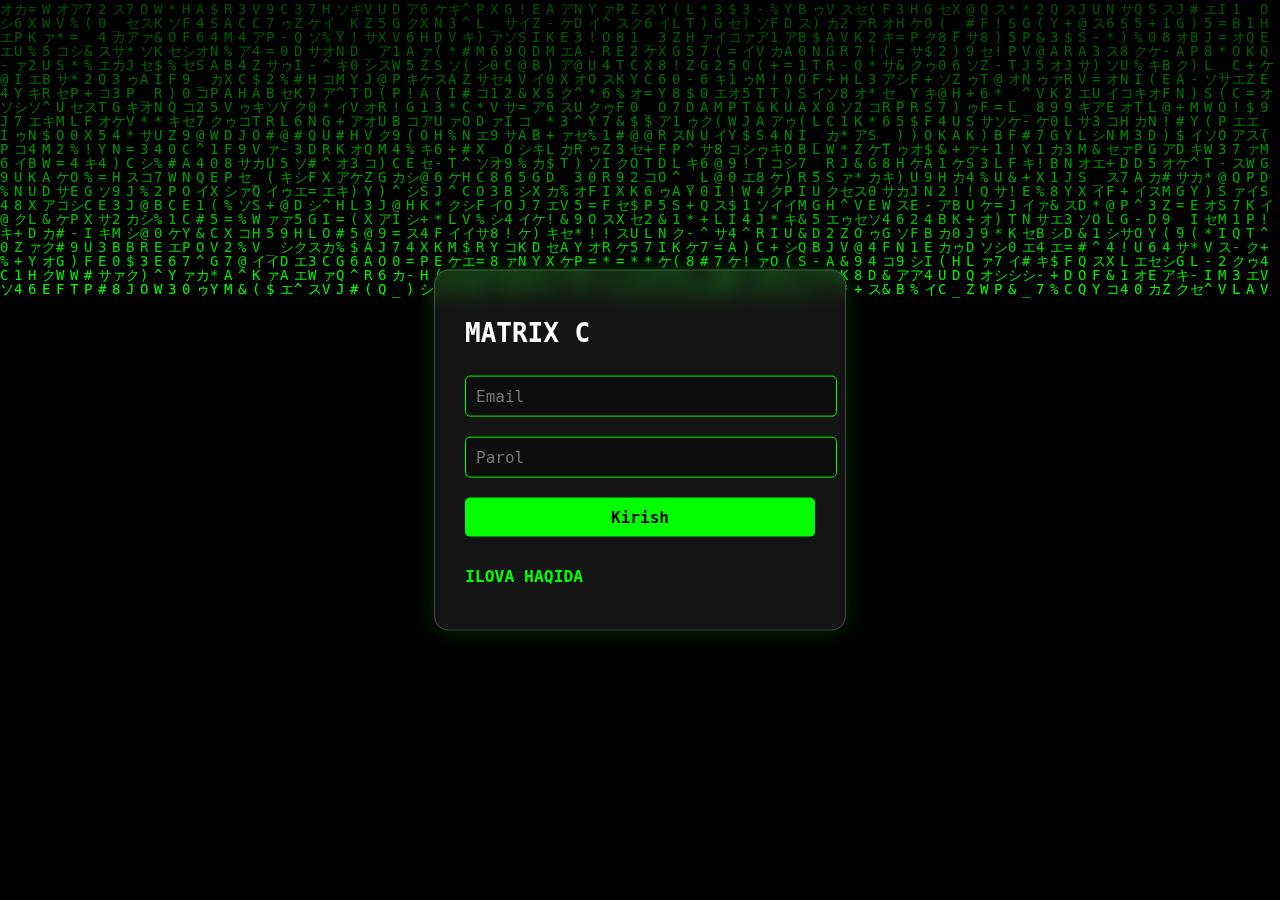
<file: index.html>
<!DOCTYPE html>
<html lang="en">
<head>
  <meta charset="UTF-8" />
  <meta name="viewport" content="width=device-width, initial-scale=1.0"/>
  <title>Matrix Login</title>
  <link rel="stylesheet" href="./css/style.css">
</head>
<body>
  <canvas id="matrix"></canvas>

  <div class="login-container glass">
    <h1 id="mystery-title"></h1>

    <form id="loginForm">
      <input id="email" type="email" placeholder="Email" required><br>
      <input id="password" type="password" placeholder="Parol" required><br>
      <button type="submit" href="./js/chat.html">Kirish</button>
    </form>

    <div class="about">
      <h3>Ilova haqida</h3>
      <p></p>
    </div>
  </div>

  <script src="./js/script.js"></script>
</body>
</html>
</file>
<file: css/style.css>
/* Umumiy sozlamalar */
body, html {
  margin: 0;
  padding: 0;
  overflow: hidden;
  font-family: monospace;
  height: 100vh;
  background: black;
  color: #00ff00;
}

/* Matrix animatsiyasi fon */
canvas {
  position: absolute;
  top: 0;
  left: 0;
  z-index: 0;
}

/* Login konteyner - glass effect */
.glass {
  position: absolute;
  top: 50%;
  left: 50%;
  transform: translate(-50%, -50%);
  padding: 30px;
  width: 350px;
  background: rgba(255, 255, 255, 0.08);
  border-radius: 15px;
  backdrop-filter: blur(10px);
  -webkit-backdrop-filter: blur(10px);
  z-index: 1;
  border: 1px solid rgba(255, 255, 255, 0.2);
  color: white;
  box-shadow: 0 0 20px rgba(0, 255, 0, 0.2);
}

/* Input va buttonlar */
.login-container input,
.login-container button {
  width: 100%;
  margin: 10px 0;
  padding: 10px;
  border: none;
  border-radius: 5px;
  font-size: 16px;
  font-family: monospace;
}

.login-container input {
  background: rgba(0, 0, 0, 0.3);
  color: #00ff00;
  border: 1px solid #0f0;
}

.login-container button {
  background-color: #00ff00;
  color: black;
  font-weight: bold;
  cursor: pointer;
  transition: background 0.2s;
}

.login-container button:hover {
  background-color: #55ff55;
}

/* Ilova haqida qismi */
.about {
  margin-top: 20px;
  font-size: 14px;
}

.about h3 {
  margin-bottom: 10px;
  color: #00ff00;
  font-weight: bold;
  text-transform: uppercase;
}

/* Yozuvni klaviatura tarzida chiqarish */
.typing-text {
  color: #00ff00;
  font-family: monospace;
  white-space: pre-wrap;
  overflow: hidden;
  border-right: 1px solid #0f0;
  min-height: 150px;
}

/* Kursor chaqillash animatsiyasi */
.typing-text::after {
  content: "|";
  animation: blink 1s step-end infinite;
  margin-left: 2px;
}

@keyframes blink {
  0% { opacity: 1; }
  50% { opacity: 0; }
  100% { opacity: 1; }
}
</file>
